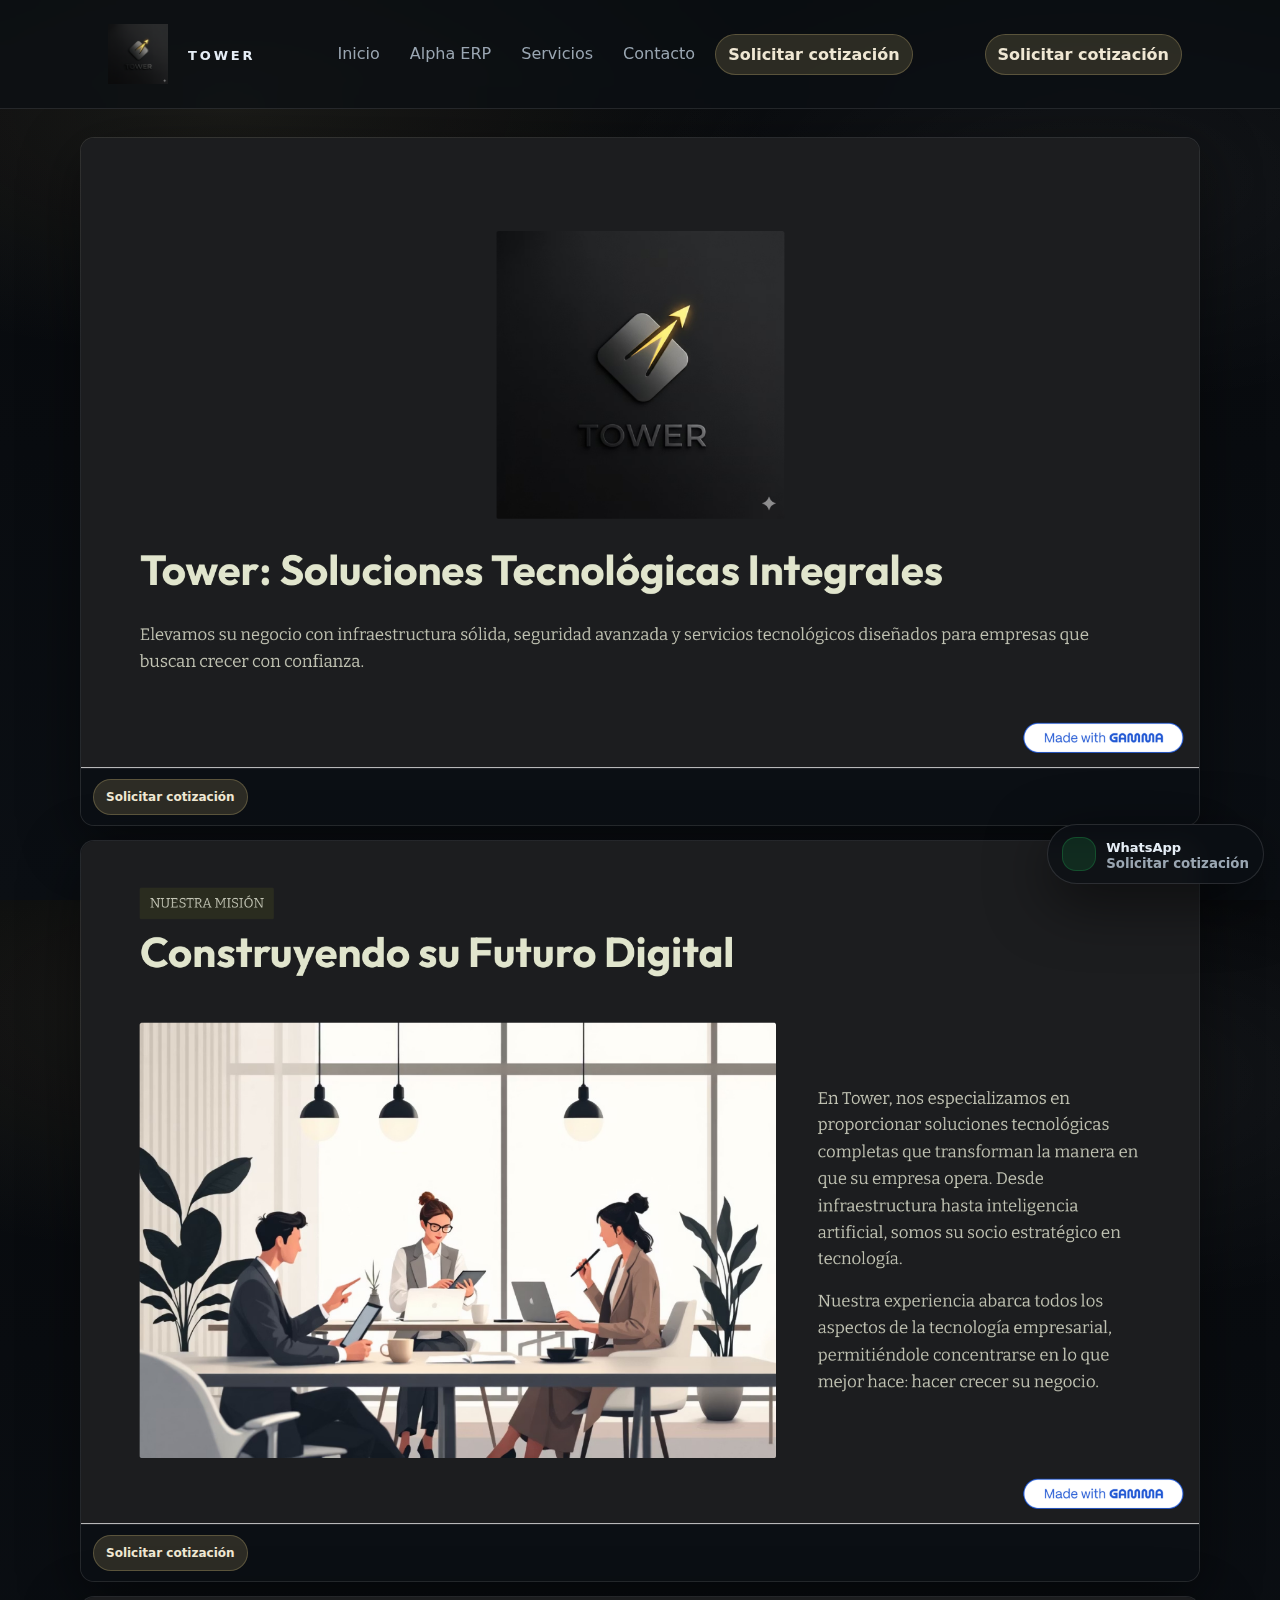
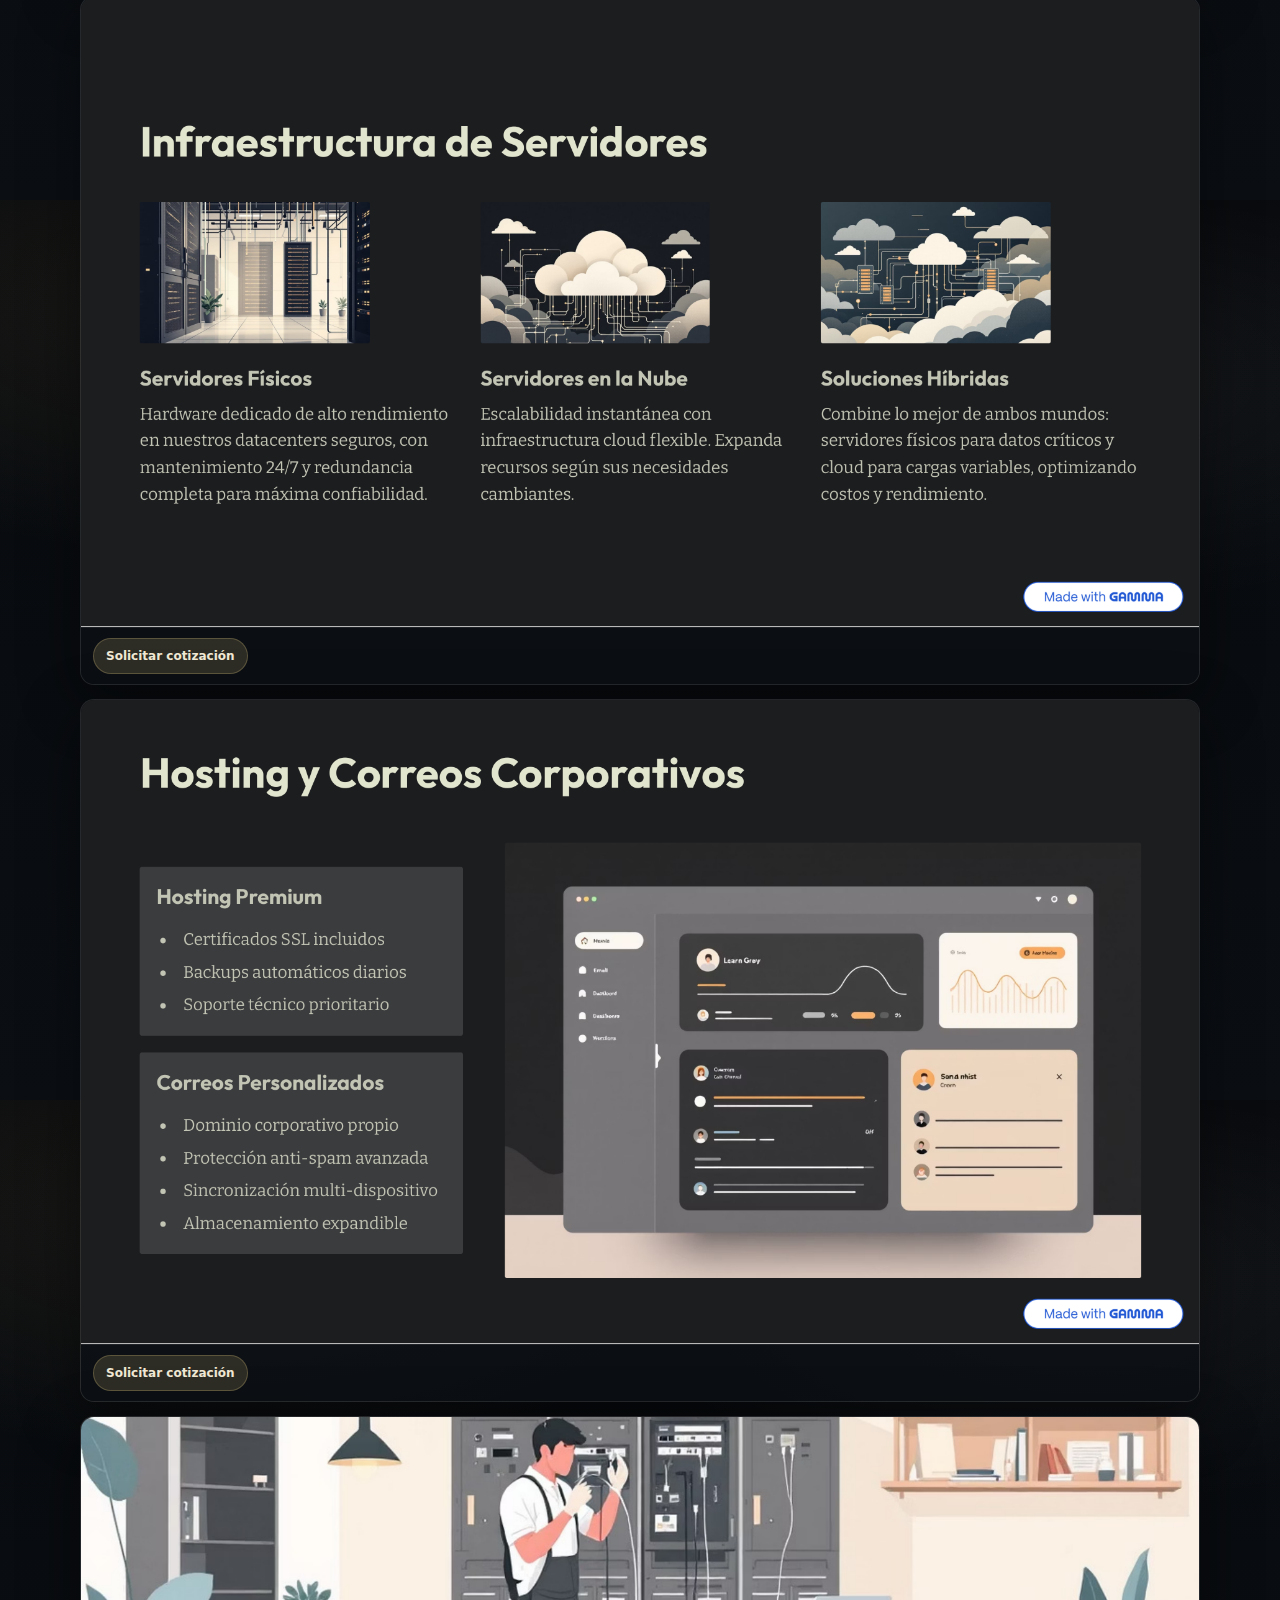
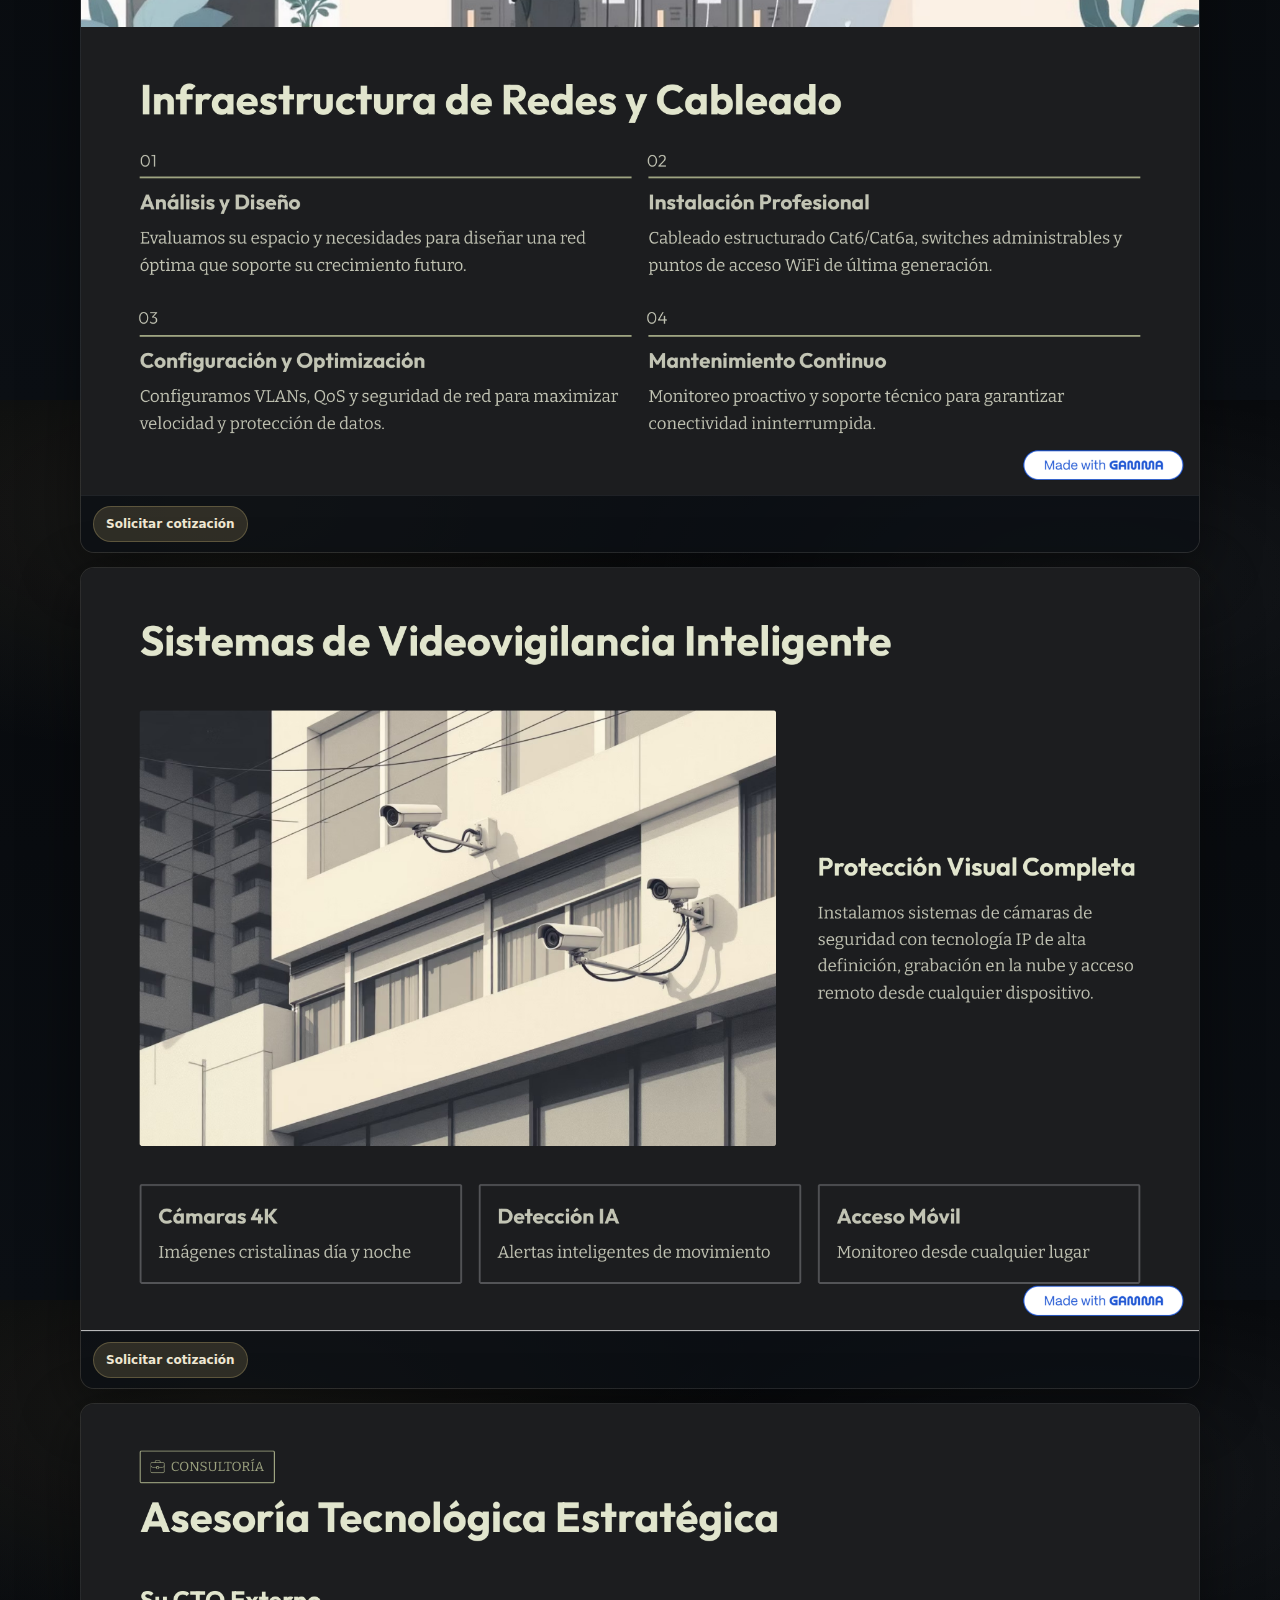
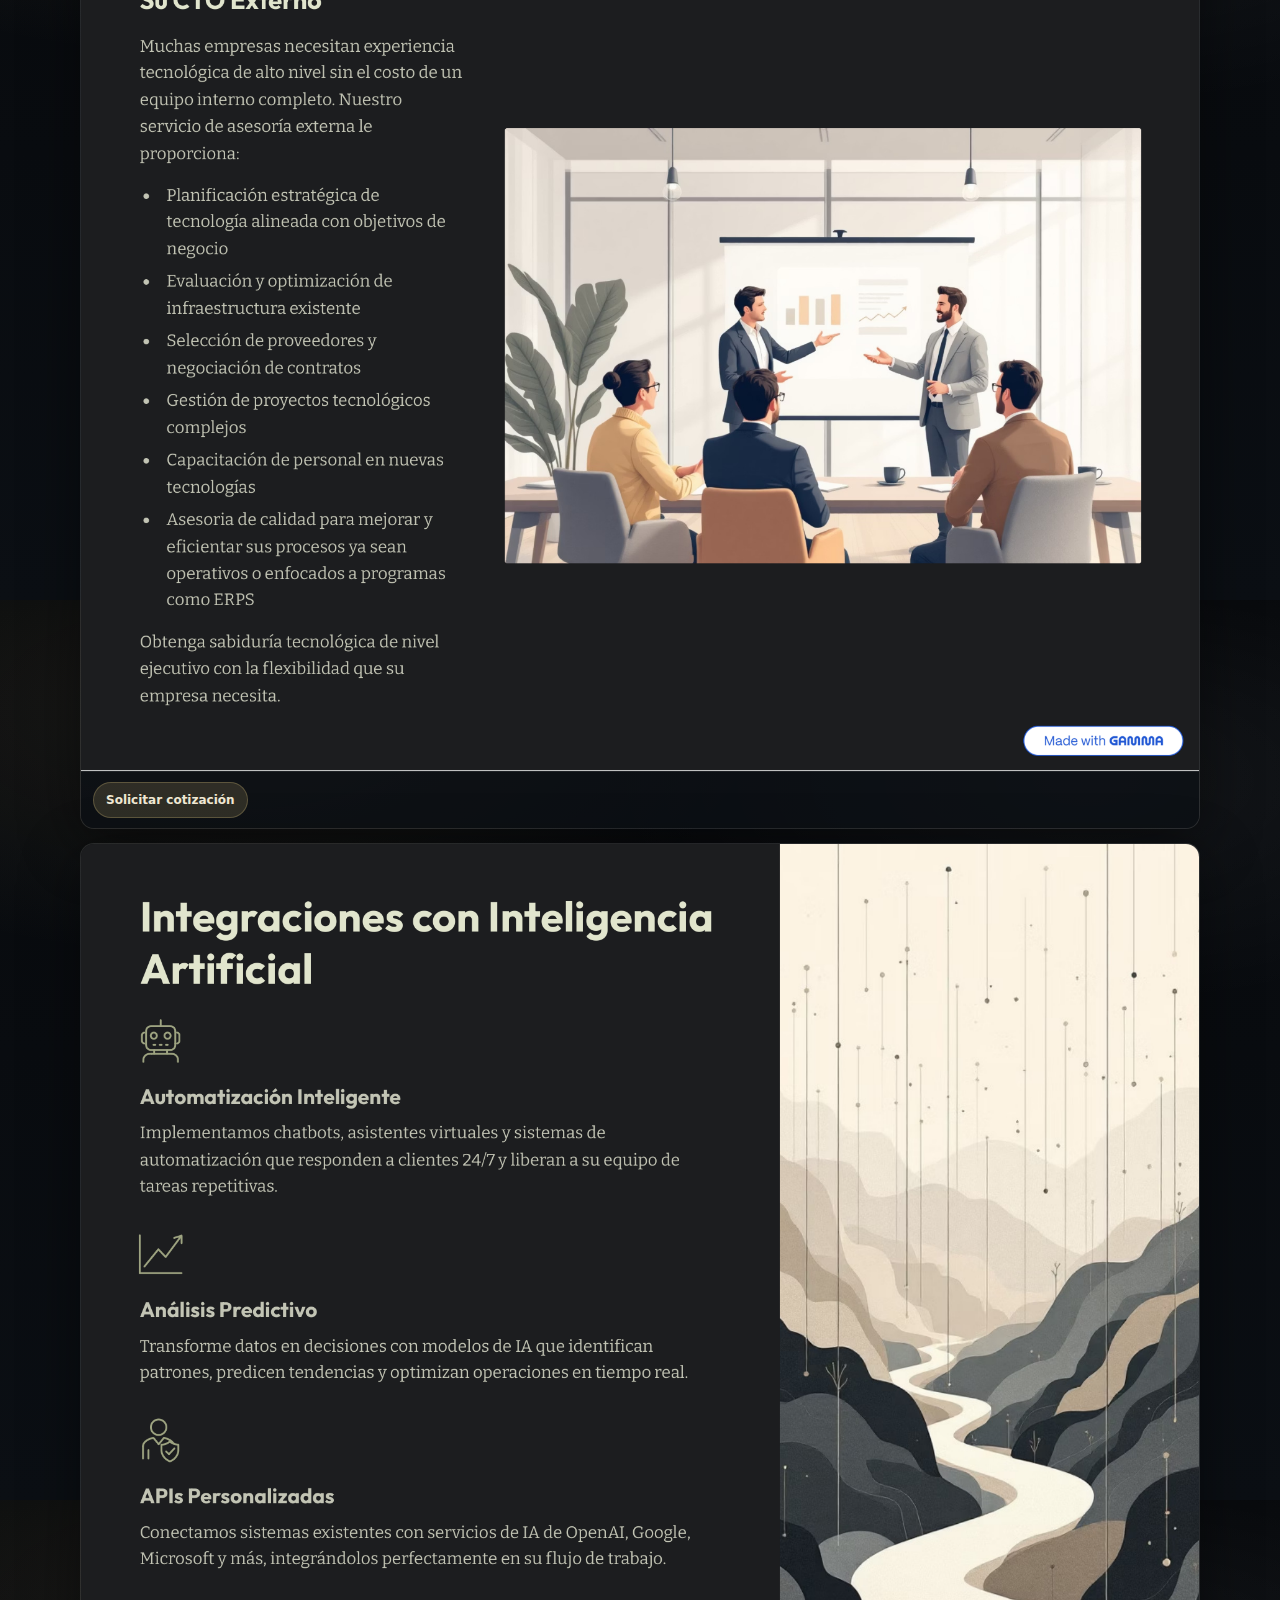
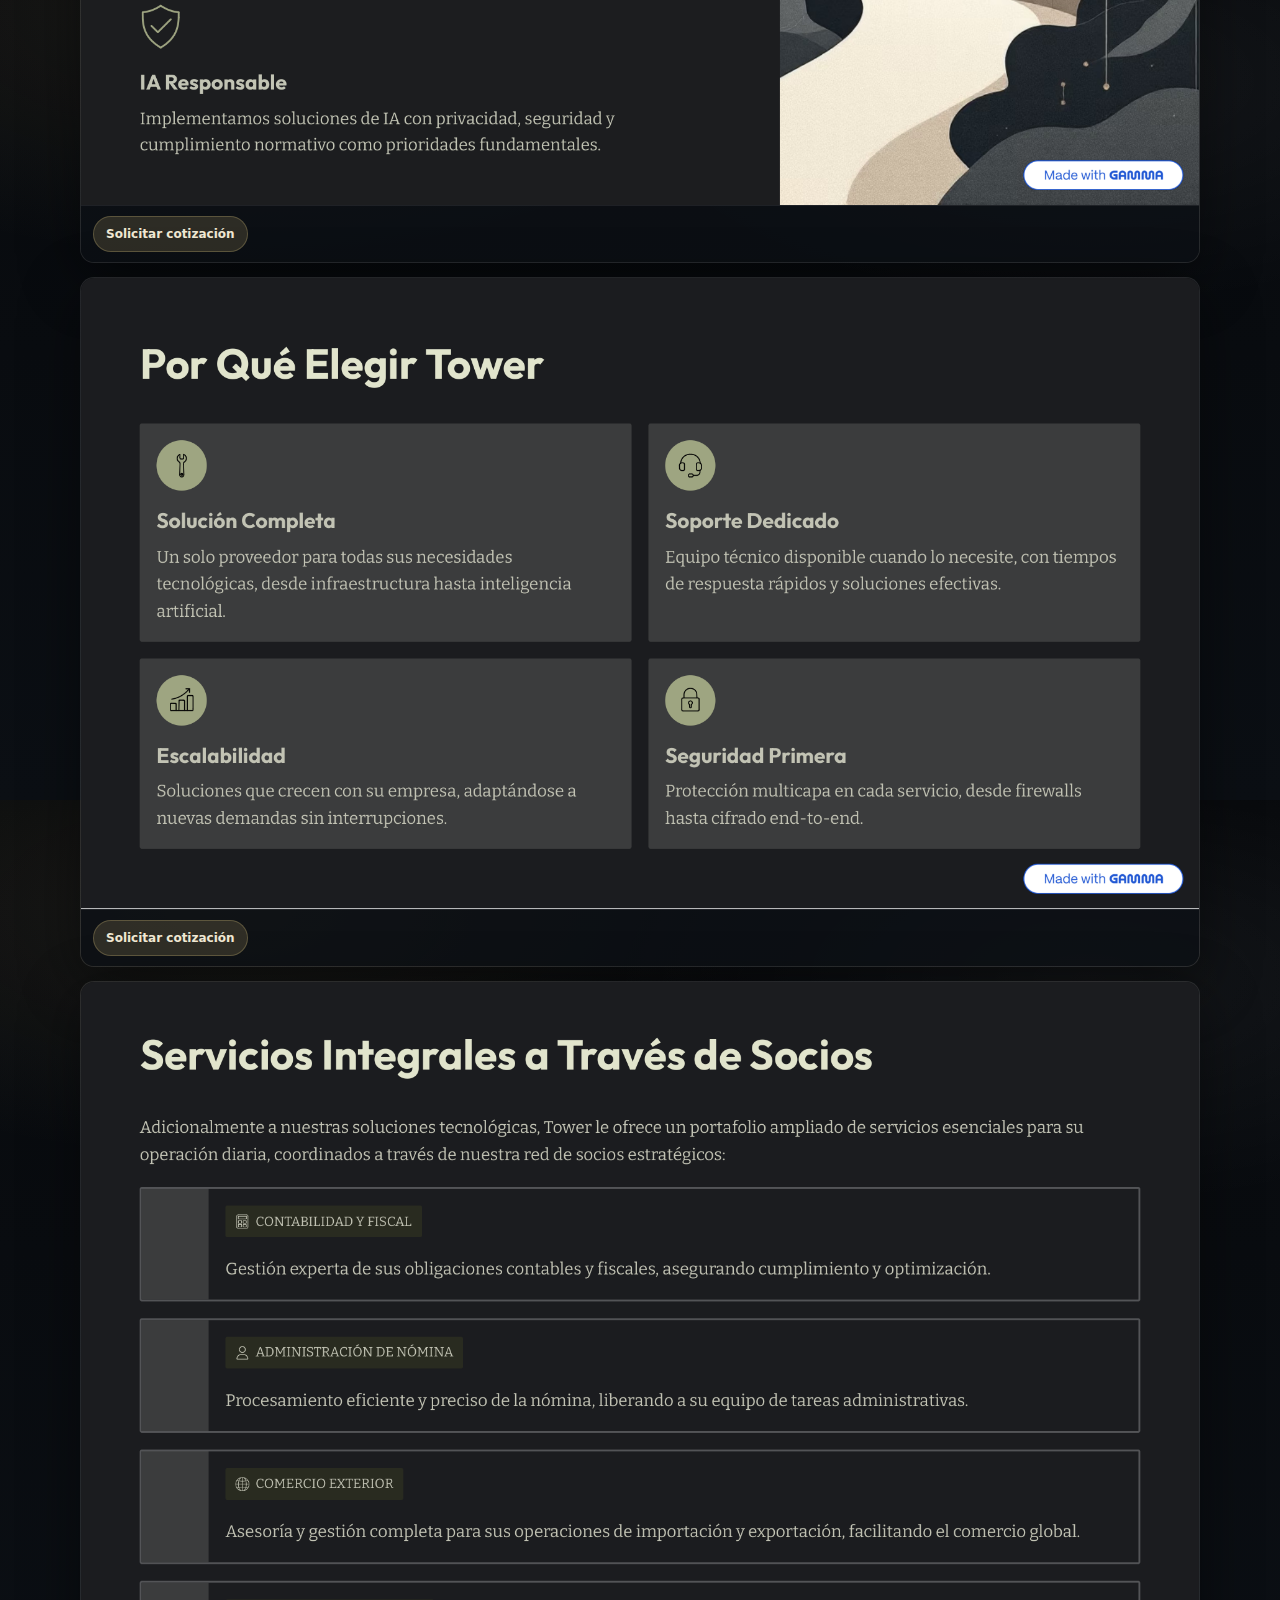
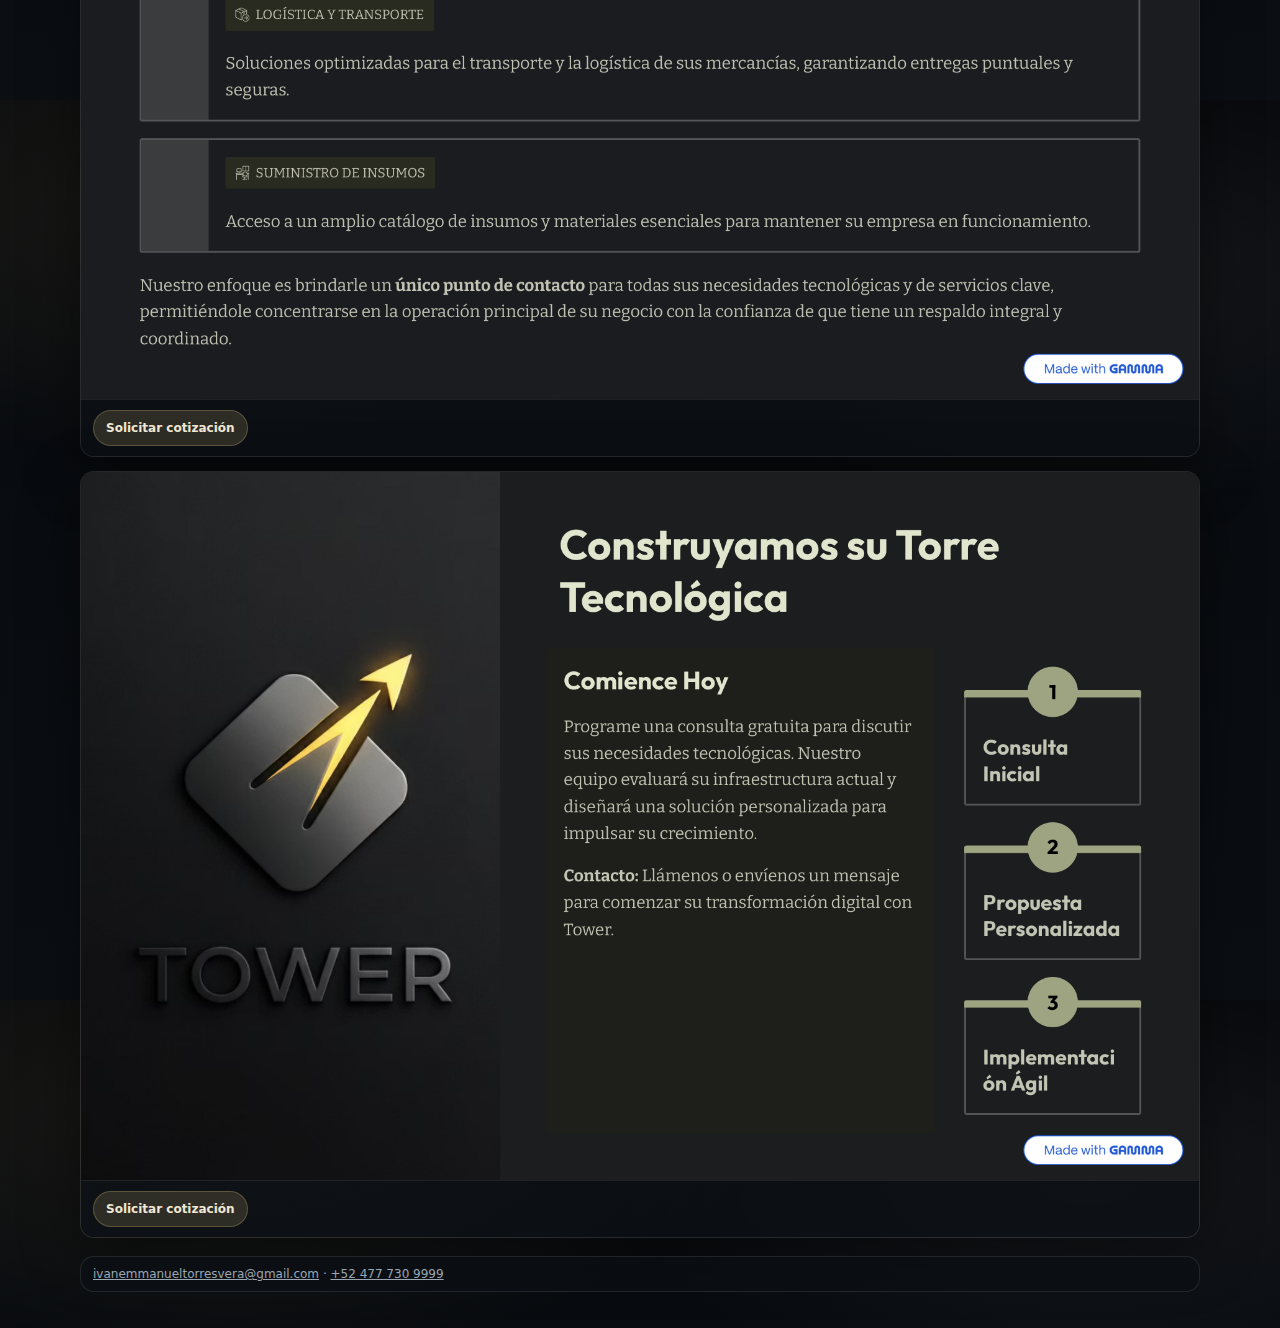
<file: index.html>
<!doctype html>
<html lang="es">
<head>
<meta charset="utf-8">
<meta name="viewport" content="width=device-width, initial-scale=1">
<title>TOWER</title>
<meta name="description" content="TOWER: Soluciones Tecnológicas Integrales.">
<link rel="stylesheet" href="style.css">
</head>
<body>
<div class="topbar">
  <div class="container navrow">
    <a class="brand" href="index.html" aria-label="TOWER">
      <div class="mark"><img src="assets/logo.png" alt="TOWER logo"></div>
      <div>
        <strong>TOWER</strong>
        
      </div>
    </a>
    <nav>
      <a href="#p1">Inicio</a>
      <a href="consultor-alpha-erp-mexico.html">Alpha ERP</a>
      <a href="#p3">Servicios</a>
      <a href="#p11">Contacto</a>
      <a class="btn" href="contacto.html">Solicitar cotización</a>
    </nav>
    <a class="btn" href="contacto.html">Solicitar cotización</a>
  </div>
</div>

<div class="container viewer">
  
<h2 class="sr-only">Servicios</h2>
<p class="sr-only">
Infraestructura de servidores (físicos, nube e híbridos), hosting y correos corporativos, redes y cableado estructurado,
videovigilancia inteligente, consultoría tecnológica (CTO externo) e integraciones con inteligencia artificial.
</p>
<h2 class="sr-only">Contacto</h2>
<p class="sr-only">
Solicitar cotización por correo a ivanemmanueltorresvera@gmail.com o por WhatsApp al +52 477 730 9999.
</p>

  
    <section class="page" id="p1">
      <img src="assets/p1.png" alt="TOWER - Página 1 del folleto">
      <div class="caption">
        
        <a class="btn" href="contacto.html">Solicitar cotización</a>
      </div>
    </section>
    
    <section class="page" id="p2">
      <img src="assets/p2.png" alt="TOWER - Página 2 del folleto">
      <div class="caption">
        
        <a class="btn" href="contacto.html">Solicitar cotización</a>
      </div>
    </section>
    
    <section class="page" id="p3">
      <img src="assets/p3.png" alt="TOWER - Página 3 del folleto">
      <div class="caption">
        
        <a class="btn" href="contacto.html">Solicitar cotización</a>
      </div>
    </section>
    
    <section class="page" id="p4">
      <img src="assets/p4.png" alt="TOWER - Página 4 del folleto">
      <div class="caption">
        
        <a class="btn" href="contacto.html">Solicitar cotización</a>
      </div>
    </section>
    
    <section class="page" id="p5">
      <img src="assets/p5.png" alt="TOWER - Página 5 del folleto">
      <div class="caption">
        
        <a class="btn" href="contacto.html">Solicitar cotización</a>
      </div>
    </section>
    
    <section class="page" id="p6">
      <img src="assets/p6.png" alt="TOWER - Página 6 del folleto">
      <div class="caption">
        
        <a class="btn" href="contacto.html">Solicitar cotización</a>
      </div>
    </section>
    
    <section class="page" id="p7">
      <img src="assets/p7.png" alt="TOWER - Página 7 del folleto">
      <div class="caption">
        
        <a class="btn" href="contacto.html">Solicitar cotización</a>
      </div>
    </section>
    
    <section class="page" id="p8">
      <img src="assets/p8.png" alt="TOWER - Página 8 del folleto">
      <div class="caption">
        
        <a class="btn" href="contacto.html">Solicitar cotización</a>
      </div>
    </section>
    
    <section class="page" id="p9">
      <img src="assets/p9.png" alt="TOWER - Página 9 del folleto">
      <div class="caption">
        
        <a class="btn" href="contacto.html">Solicitar cotización</a>
      </div>
    </section>
    
    <section class="page" id="p10">
      <img src="assets/p10.png" alt="TOWER - Página 10 del folleto">
      <div class="caption">
        
        <a class="btn" href="contacto.html">Solicitar cotización</a>
      </div>
    </section>
    
    <section class="page" id="p11">
      <img src="assets/p11.png" alt="TOWER - Página 11 del folleto">
      <div class="caption">
        
        <a class="btn" href="contacto.html">Solicitar cotización</a>
      </div>
    </section>
    
  <div class="caption" style="max-width:var(--max); margin: 18px auto 0; border-radius: 14px; border:1px solid rgba(255,255,255,.10);">
    
    <span><a href="mailto:ivanemmanueltorresvera@gmail.com">ivanemmanueltorresvera@gmail.com</a> · <a href="tel:+524777309999">+52 477 730 9999</a></span>
  </div>
</div>

<a class="fab" href="https://wa.me/524777309999?text=Hola%20TOWER%2C%20quiero%20solicitar%20una%20cotizaci%C3%B3n." target="_blank" rel="noopener">
  <div class="wdot"></div>
  <div><b>WhatsApp</b><small>Solicitar cotización</small></div>
</a>
</body>
</html>
</file>
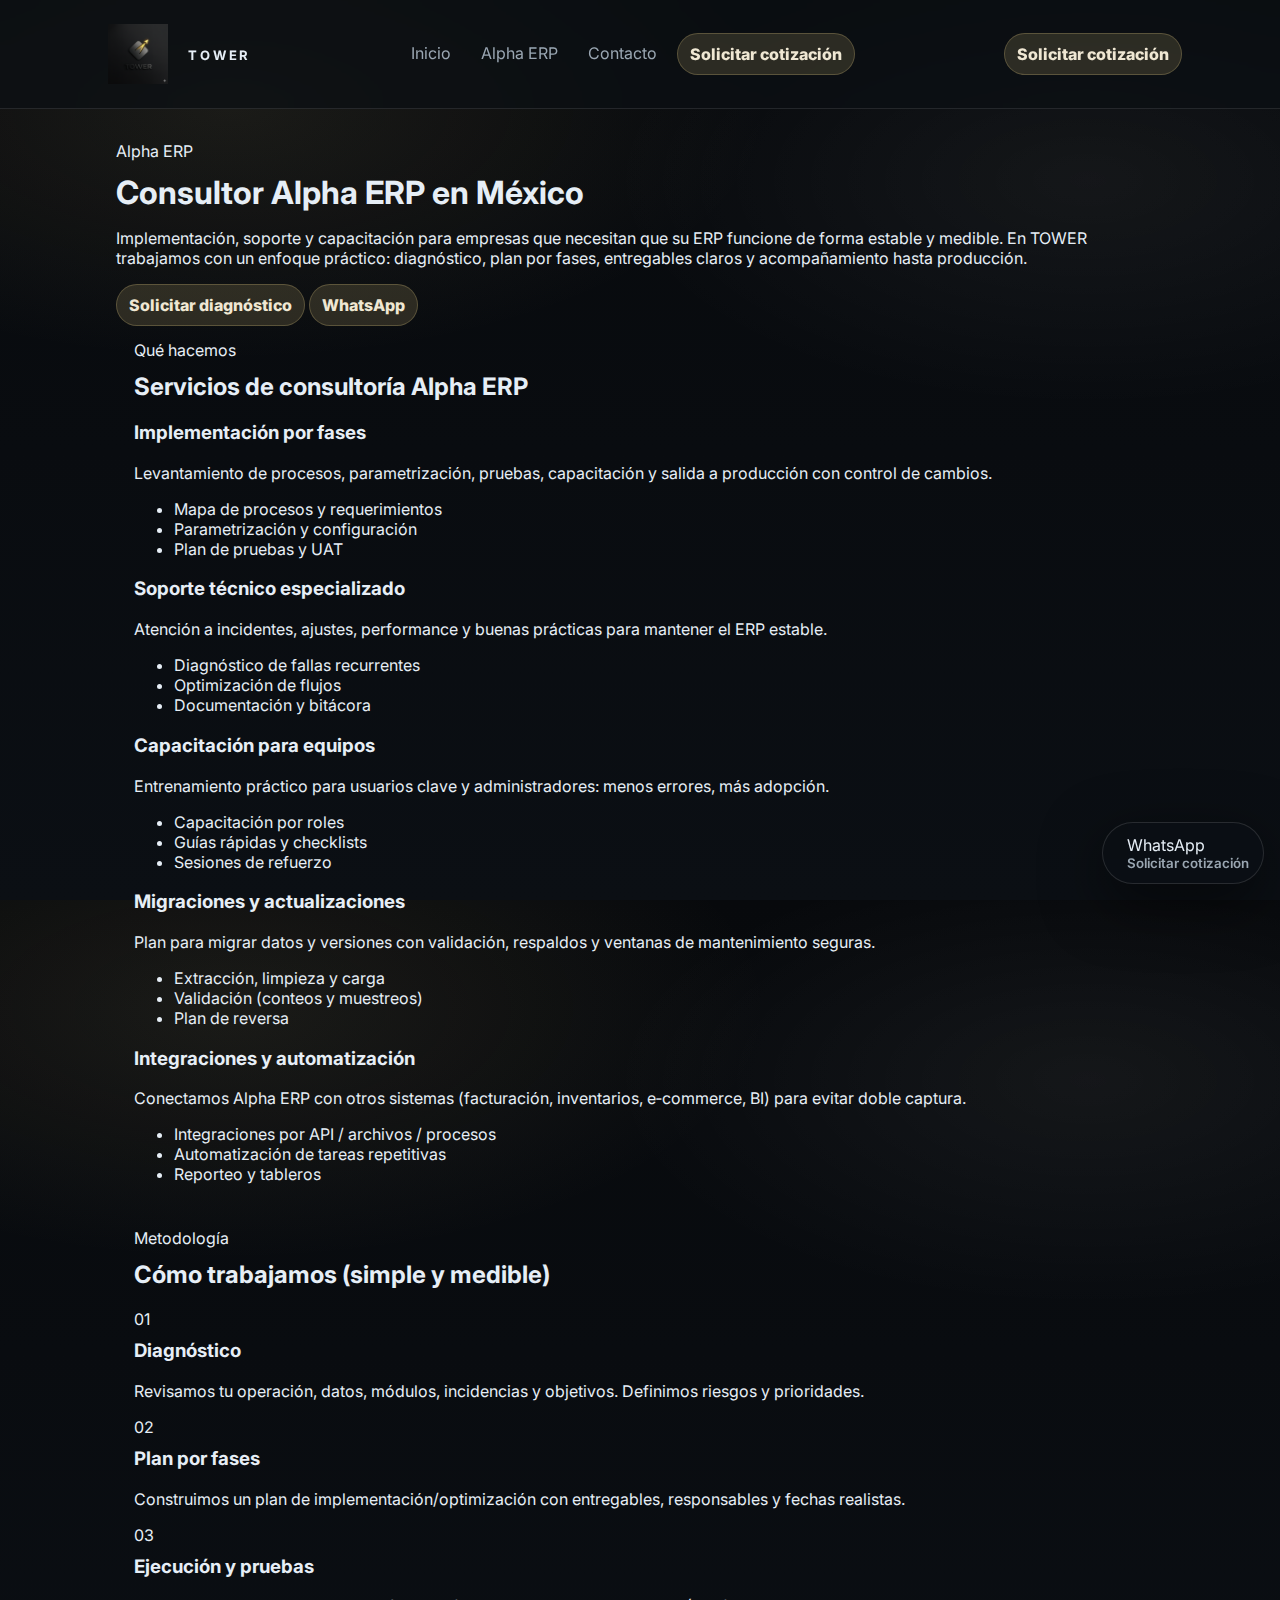
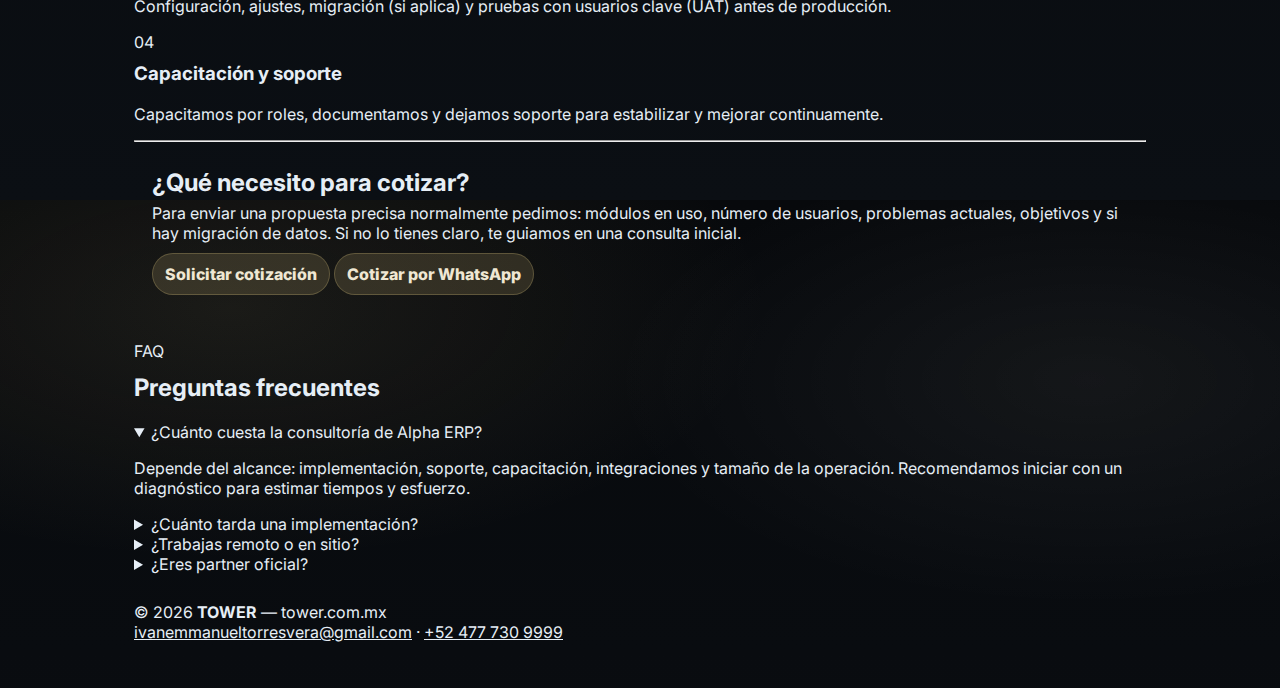
<file: consultor-alpha-erp-mexico.html>
<!doctype html>
<html lang="es">
<head>

<meta charset="utf-8">
<meta name="viewport" content="width=device-width, initial-scale=1">
<title>Consultor Alpha ERP en México | Implementación, Soporte y Capacitación — TOWER</title>
<meta name="description" content="Consultoría independiente de Alpha ERP en México: implementación por fases, soporte técnico, capacitación, optimización e integraciones.">
<link rel="canonical" href="https://tower.com.mx/consultor-alpha-erp-mexico.html">
<link rel="preconnect" href="https://fonts.googleapis.com">
<link rel="preconnect" href="https://fonts.gstatic.com" crossorigin>
<link href="https://fonts.googleapis.com/css2?family=Inter:wght@400;500;600;700;800;900&display=swap" rel="stylesheet">
<link rel="stylesheet" href="style.css">
<meta property="og:title" content="Consultor Alpha ERP en México | Implementación, Soporte y Capacitación — TOWER">
<meta property="og:description" content="Consultoría independiente de Alpha ERP en México: implementación por fases, soporte técnico, capacitación, optimización e integraciones.">
<meta property="og:type" content="website">
<meta property="og:url" content="https://tower.com.mx/consultor-alpha-erp-mexico.html">
<meta name="theme-color" content="#0b0f14">

<script type="application/ld+json">{"@context": "https://schema.org", "@type": "Organization", "name": "TOWER", "url": "https://tower.com.mx", "telephone": "+52 4777309999", "email": "ivanemmanueltorresvera@gmail.com", "description": "Soluciones tecnológicas integrales para empresas: infraestructura, seguridad, consultoría e integraciones con IA."}</script>
<script type="application/ld+json">{"@context": "https://schema.org", "@type": "FAQPage", "mainEntity": [{"@type": "Question", "name": "¿Cuánto cuesta la consultoría de Alpha ERP?", "acceptedAnswer": {"@type": "Answer", "text": "Depende del alcance (implementación, soporte, capacitación, integraciones) y del tamaño de tu operación. Se cotiza con un diagnóstico inicial."}}, {"@type": "Question", "name": "¿Cuánto tarda una implementación de Alpha ERP?", "acceptedAnswer": {"@type": "Answer", "text": "Varía según módulos, procesos y migración de datos. Normalmente se realiza por fases: diagnóstico, parametrización, pruebas, capacitación y salida a producción."}}, {"@type": "Question", "name": "¿Ofreces soporte remoto en México?", "acceptedAnswer": {"@type": "Answer", "text": "Sí. Ofrecemos soporte remoto y, cuando el proyecto lo requiere, coordinación para atención en sitio."}}, {"@type": "Question", "name": "¿Eres partner oficial de Alpha ERP?", "acceptedAnswer": {"@type": "Answer", "text": "No. TOWER ofrece servicios de consultoría independiente sobre Alpha ERP. Alpha ERP es una marca registrada de sus respectivos propietarios."}}]}</script>
</head>
<body>
<div class="topbar">
  <div class="container navrow">
    <a class="brand" href="index.html" aria-label="TOWER inicio">
      <div class="mark"><img src="assets/logo.png" alt="TOWER logo"></div>
      <div class="name"><strong>TOWER</strong></div>
    </a>
    <nav>
      <a href="index.html">Inicio</a>
      <a href="consultor-alpha-erp-mexico.html">Alpha ERP</a>
      <a href="contacto.html">Contacto</a>
      <a class="btn" href="contacto.html">Solicitar cotización</a>
    </nav>
    <a class="btn" href="contacto.html">Solicitar cotización</a>
  </div>
</div>

<div class="container section">
  <div class="card" style="padding:18px">
    <span class="badge">Alpha ERP</span>
    <h1 style="margin:12px 0 10px">Consultor Alpha ERP en México</h1>
    <p class="lead">
      Implementación, soporte y capacitación para empresas que necesitan que su ERP funcione de forma estable y medible.
      En TOWER trabajamos con un enfoque práctico: diagnóstico, plan por fases, entregables claros y acompañamiento hasta producción.
    </p>
    <div class="ctarow">
      <a class="btn" href="contacto.html">Solicitar diagnóstico</a>
      <a class="btn dark" href="https://wa.me/524777309999?text=Hola%20TOWER%2C%20quiero%20un%20diagn%C3%B3stico%20de%20Alpha%20ERP." target="_blank" rel="noopener">WhatsApp</a>

<div class="container section">
  <span class="badge">Qué hacemos</span>
  <h2 style="margin-top:12px">Servicios de consultoría Alpha ERP</h2>
  <div class="grid3" style="margin-top:14px">
    <div class="item">
      <h3>Implementación por fases</h3>
      <p class="lead">Levantamiento de procesos, parametrización, pruebas, capacitación y salida a producción con control de cambios.</p>
      <ul>
        <li>Mapa de procesos y requerimientos</li>
        <li>Parametrización y configuración</li>
        <li>Plan de pruebas y UAT</li>
      </ul>
    </div>
    <div class="item">
      <h3>Soporte técnico especializado</h3>
      <p class="lead">Atención a incidentes, ajustes, performance y buenas prácticas para mantener el ERP estable.</p>
      <ul>
        <li>Diagnóstico de fallas recurrentes</li>
        <li>Optimización de flujos</li>
        <li>Documentación y bitácora</li>
      </ul>
    </div>
    <div class="item">
      <h3>Capacitación para equipos</h3>
      <p class="lead">Entrenamiento práctico para usuarios clave y administradores: menos errores, más adopción.</p>
      <ul>
        <li>Capacitación por roles</li>
        <li>Guías rápidas y checklists</li>
        <li>Sesiones de refuerzo</li>
      </ul>
    </div>
  </div>

  <div class="grid2" style="margin-top:14px">
    <div class="item">
      <h3>Migraciones y actualizaciones</h3>
      <p class="lead">Plan para migrar datos y versiones con validación, respaldos y ventanas de mantenimiento seguras.</p>
      <ul>
        <li>Extracción, limpieza y carga</li>
        <li>Validación (conteos y muestreos)</li>
        <li>Plan de reversa</li>
      </ul>
    </div>
    <div class="item">
      <h3>Integraciones y automatización</h3>
      <p class="lead">Conectamos Alpha ERP con otros sistemas (facturación, inventarios, e‑commerce, BI) para evitar doble captura.</p>
      <ul>
        <li>Integraciones por API / archivos / procesos</li>
        <li>Automatización de tareas repetitivas</li>
        <li>Reporteo y tableros</li>
      </ul>
    </div>
  </div>
</div>

<div class="container section">
  <span class="badge">Metodología</span>
  <h2 style="margin-top:12px">Cómo trabajamos (simple y medible)</h2>
  <div class="steps" style="margin-top:14px">
    <div class="step">
      <div class="stepNum">01</div>
      <h3 style="margin-top:10px">Diagnóstico</h3>
      <p class="lead">Revisamos tu operación, datos, módulos, incidencias y objetivos. Definimos riesgos y prioridades.</p>
    </div>
    <div class="step">
      <div class="stepNum">02</div>
      <h3 style="margin-top:10px">Plan por fases</h3>
      <p class="lead">Construimos un plan de implementación/optimización con entregables, responsables y fechas realistas.</p>
    </div>
    <div class="step">
      <div class="stepNum">03</div>
      <h3 style="margin-top:10px">Ejecución y pruebas</h3>
      <p class="lead">Configuración, ajustes, migración (si aplica) y pruebas con usuarios clave (UAT) antes de producción.</p>
    </div>
    <div class="step">
      <div class="stepNum">04</div>
      <h3 style="margin-top:10px">Capacitación y soporte</h3>
      <p class="lead">Capacitamos por roles, documentamos y dejamos soporte para estabilizar y mejorar continuamente.</p>
    </div>
  </div>

  <hr class="sep">
  <div class="card" style="padding:18px">
    <h2 style="margin:0 0 6px">¿Qué necesito para cotizar?</h2>
    <p class="lead" style="margin:0 0 10px">
      Para enviar una propuesta precisa normalmente pedimos: módulos en uso, número de usuarios, problemas actuales, objetivos y si hay migración de datos.
      Si no lo tienes claro, te guiamos en una consulta inicial.
    </p>
    <div class="ctarow">
      <a class="btn" href="contacto.html">Solicitar cotización</a>
      <a class="btn dark" href="https://wa.me/524777309999?text=Hola%20TOWER%2C%20quiero%20cotizar%20consultor%C3%ADa%20de%20Alpha%20ERP.%20Mi%20empresa%20es%20____%20y%20mi%20ciudad%20es%20____." target="_blank" rel="noopener">Cotizar por WhatsApp</a>
    </div>
  </div>
</div>

<div class="container section">
  <span class="badge">FAQ</span>
  <h2 style="margin-top:12px">Preguntas frecuentes</h2>
  <div class="grid2" style="margin-top:14px">
    <details open>
      <summary>¿Cuánto cuesta la consultoría de Alpha ERP?</summary>
      <p>Depende del alcance: implementación, soporte, capacitación, integraciones y tamaño de la operación. Recomendamos iniciar con un diagnóstico para estimar tiempos y esfuerzo.</p>
    </details>
    <details>
      <summary>¿Cuánto tarda una implementación?</summary>
      <p>Se realiza por fases: diagnóstico, parametrización, pruebas, capacitación y salida a producción. La duración depende de módulos, datos y procesos.</p>
    </details>
    <details>
      <summary>¿Trabajas remoto o en sitio?</summary>
      <p>La mayoría de ajustes y soporte se pueden realizar remoto. Si tu proyecto requiere presencia física, lo coordinamos.</p>
    </details>
    <details>
      <summary>¿Eres partner oficial?</summary>
      <p>No. Brindamos consultoría independiente. Alpha ERP es una marca registrada de sus respectivos propietarios.</p>
    </details>
  </div>
</div>

<div class="container footer">
  <div class="footrow">
    <div>© 2026 <strong>TOWER</strong> — tower.com.mx</div>
    <div><a href="mailto:ivanemmanueltorresvera@gmail.com">ivanemmanueltorresvera@gmail.com</a> · <a href="tel:+524777309999">+52 477 730 9999</a></div>
  </div>
</div>

<a class="fab" href="https://wa.me/524777309999?text=Hola%20TOWER%2C%20quiero%20solicitar%20una%20cotizaci%C3%B3n." target="_blank" rel="noopener">
  <div class="w"></div>
  <div><span>WhatsApp</span><small>Solicitar cotización</small></div>
</a>
</body>
</html>
</file>
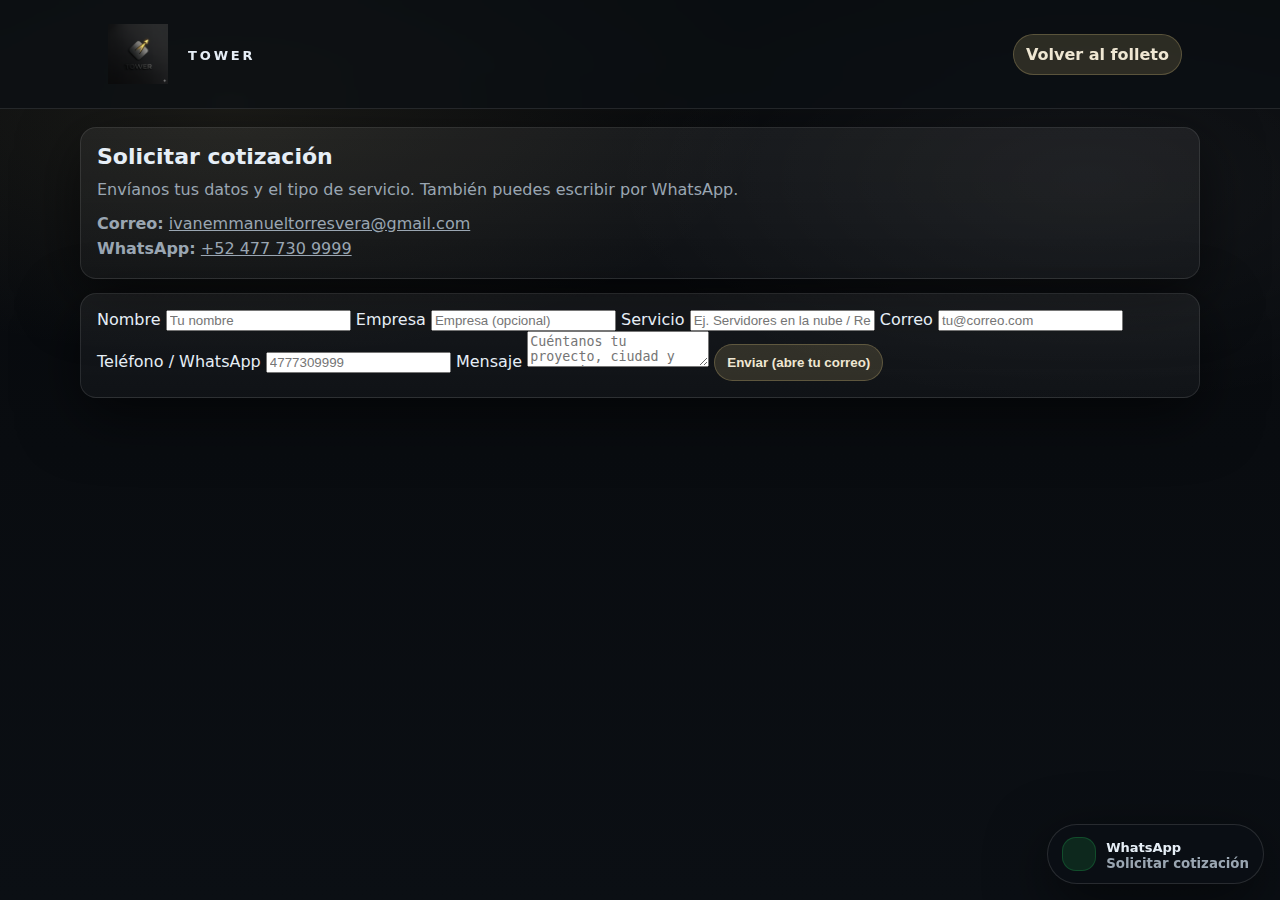
<file: contacto.html>
<!doctype html>
<html lang="es">
<head>
<meta charset="utf-8">
<meta name="viewport" content="width=device-width, initial-scale=1">
<title>Contacto — Solicitar cotización | TOWER</title>
<meta name="description" content="Solicitar cotización a TOWER.">
<link rel="stylesheet" href="style.css">
</head>
<body>
<div class="topbar">
  <div class="container navrow">
    <a class="brand" href="index.html">
      <div class="mark"><img src="assets/logo.png" alt="TOWER logo"></div>
      <div>
        <strong>TOWER</strong>
        
      </div>
    </a>
    <a class="btn" href="index.html">Volver al folleto</a>
  </div>
</div>

<div class="container hero">
  <div class="heroCard">
    <h1>Solicitar cotización</h1>
    <p>Envíanos tus datos y el tipo de servicio. También puedes escribir por WhatsApp.</p>
    <p><b>Correo:</b> <a href="mailto:ivanemmanueltorresvera@gmail.com">ivanemmanueltorresvera@gmail.com</a><br>
       <b>WhatsApp:</b> <a href="tel:+524777309999">+52 477 730 9999</a>
    </p>
  </div>

  <div class="heroCard" style="margin-top:14px">
    <form id="contactForm">
      <label>Nombre</label>
      <input name="name" required placeholder="Tu nombre">
      <label>Empresa</label>
      <input name="company" placeholder="Empresa (opcional)">
      <label>Servicio</label>
      <input name="service" placeholder="Ej. Servidores en la nube / Redes / Videovigilancia / Consultoría / IA">
      <label>Correo</label>
      <input type="email" name="email" required placeholder="tu@correo.com">
      <label>Teléfono / WhatsApp</label>
      <input name="phone" placeholder="4777309999">
      <label>Mensaje</label>
      <textarea name="message" placeholder="Cuéntanos tu proyecto, ciudad y urgencia."></textarea>
      <button class="btn" type="submit">Enviar (abre tu correo)</button>
      <p class="sr-only" id="status"></p>
    </form>
  </div>
</div>

<a class="fab" href="https://wa.me/524777309999?text=Hola%20TOWER%2C%20quiero%20solicitar%20una%20cotizaci%C3%B3n." target="_blank" rel="noopener">
  <div class="wdot"></div>
  <div><b>WhatsApp</b><small>Solicitar cotización</small></div>
</a>

<script>
  const form = document.getElementById('contactForm');
  form.addEventListener('submit', (e) => {
    e.preventDefault();
    const data = new FormData(form);
    const subject = encodeURIComponent('Solicitud de cotización - TOWER');
    const body = encodeURIComponent(
      'Nombre: ' + (data.get('name')||'') + '\n' +
      'Empresa: ' + (data.get('company')||'') + '\n' +
      'Servicio: ' + (data.get('service')||'') + '\n' +
      'Correo: ' + (data.get('email')||'') + '\n' +
      'Tel/WhatsApp: ' + (data.get('phone')||'') + '\n\n' +
      'Mensaje:\n' + (data.get('message')||'')
    );
    window.location.href = 'mailto:ivanemmanueltorresvera@gmail.com?subject=' + subject + '&body=' + body;
  });
</script>
</body>
</html>
</file>
<file: style.css>
:root{
  --bg:#0b0f14;
  --text:#e6eef6;
  --muted:#9aa6b2;
  --border: rgba(255,255,255,.10);
  --glass: rgba(255,255,255,.06);
  --gold:#c7b273;
  --shadow: 0 18px 60px rgba(0,0,0,.55);
  --radius: 16px;
  --max: 1120px;
}
*{box-sizing:border-box}
html,body{height:100%}
body{
  margin:0;
  font-family: Inter, system-ui, -apple-system, Segoe UI, Roboto, Arial, sans-serif;
  background: radial-gradient(900px 420px at 18% 12%, rgba(199,178,115,.10), transparent 60%),
              radial-gradient(800px 380px at 85% 20%, rgba(255,255,255,.05), transparent 60%),
              linear-gradient(180deg, #07090c, var(--bg));
  color: var(--text);
}
a{color:inherit}
.topbar{
  position:sticky; top:0; z-index:50;
  backdrop-filter: blur(10px);
  background: rgba(11,15,20,.72);
  border-bottom:1px solid var(--border);
}
.container{max-width:var(--max); margin:0 auto; padding: 14px 18px}
.navrow{display:flex; align-items:center; justify-content:space-between; gap:12px; flex-wrap:wrap}
.brand{display:flex; align-items:center; gap:10px; text-decoration:none}
.mark{
  width:80px; height:80px; border-radius:0;
  background: none;
  border:none;
  display:grid; place-items:center;
  color:#0b0f14; font-weight:900;
}
.brand strong{letter-spacing:.22em; font-size:13px}
.brand span{display:block; font-size:12px; color:var(--muted); margin-top:2px}
nav{display:flex; gap:10px; flex-wrap:wrap}
nav a{
  text-decoration:none;
  color: var(--muted);
  padding:10px 10px;
  border-radius: 12px;
}
nav a:hover{color:var(--text); background: rgba(255,255,255,.04)}
.btn{
  display:inline-flex; align-items:center; gap:10px;
  text-decoration:none; font-weight:800;
  padding: 10px 12px;
  border-radius: 999px;
  background: rgba(199,178,115,.18);
  border:1px solid rgba(199,178,115,.30);
  color: #efe7d3;
}
.btn:hover{background: rgba(199,178,115,.24)}
.hero{
  padding: 18px 0 6px;
}
.heroCard{
  border:1px solid var(--border);
  background: linear-gradient(180deg, rgba(255,255,255,.06), rgba(255,255,255,.03));
  border-radius: var(--radius);
  box-shadow: var(--shadow);
  padding: 16px 16px;
}
.hero h1{margin:0; font-size:22px}
.hero p{margin:8px 0 0; color:var(--muted); line-height:1.6}

.viewer{
  padding: 14px 0 36px;
}
.page{
  margin: 14px auto;
  max-width: var(--max);
  border-radius: 14px;
  overflow:hidden;
  border: 1px solid rgba(255,255,255,.10);
  background: rgba(255,255,255,.02);
  box-shadow: 0 16px 60px rgba(0,0,0,.45);
}
.page img{
  display:block;
  width: 100%;
  height: auto;
}
.caption{
  display:flex; justify-content:space-between; align-items:center; gap:10px;
  padding: 10px 12px;
  background: rgba(11,15,20,.75);
  border-top:1px solid rgba(255,255,255,.08);
  color: var(--muted);
  font-size: 12px;
}
.fab{
  position:fixed; right:16px; bottom:16px; z-index:60;
  display:flex; align-items:center; gap:10px;
  padding: 12px 14px;
  border-radius: 999px;
  background: rgba(11,15,20,.75);
  border:1px solid rgba(255,255,255,.12);
  backdrop-filter: blur(10px);
  text-decoration:none;
  box-shadow: var(--shadow);
}
.fab b{font-size:13px}
.fab small{display:block; color:var(--muted); font-weight:600}
.wdot{
  width:34px; height:34px; border-radius:14px;
  background: rgba(34,197,94,.14);
  border:1px solid rgba(34,197,94,.24);
}
.sr-only{position:absolute; width:1px; height:1px; padding:0; margin:-1px; overflow:hidden; clip:rect(0,0,0,0); border:0}
@media (max-width: 900px){
  nav{display:none}
}


/* --- Logo sizing (final fix) --- */
.mark{
  overflow: hidden;
}
.mark img{
  width: 100%;
  height: 100%;
  object-fit: contain;
  padding: 10px; /* controla tamaño visual del logo */
  display: block;
}
</file>
